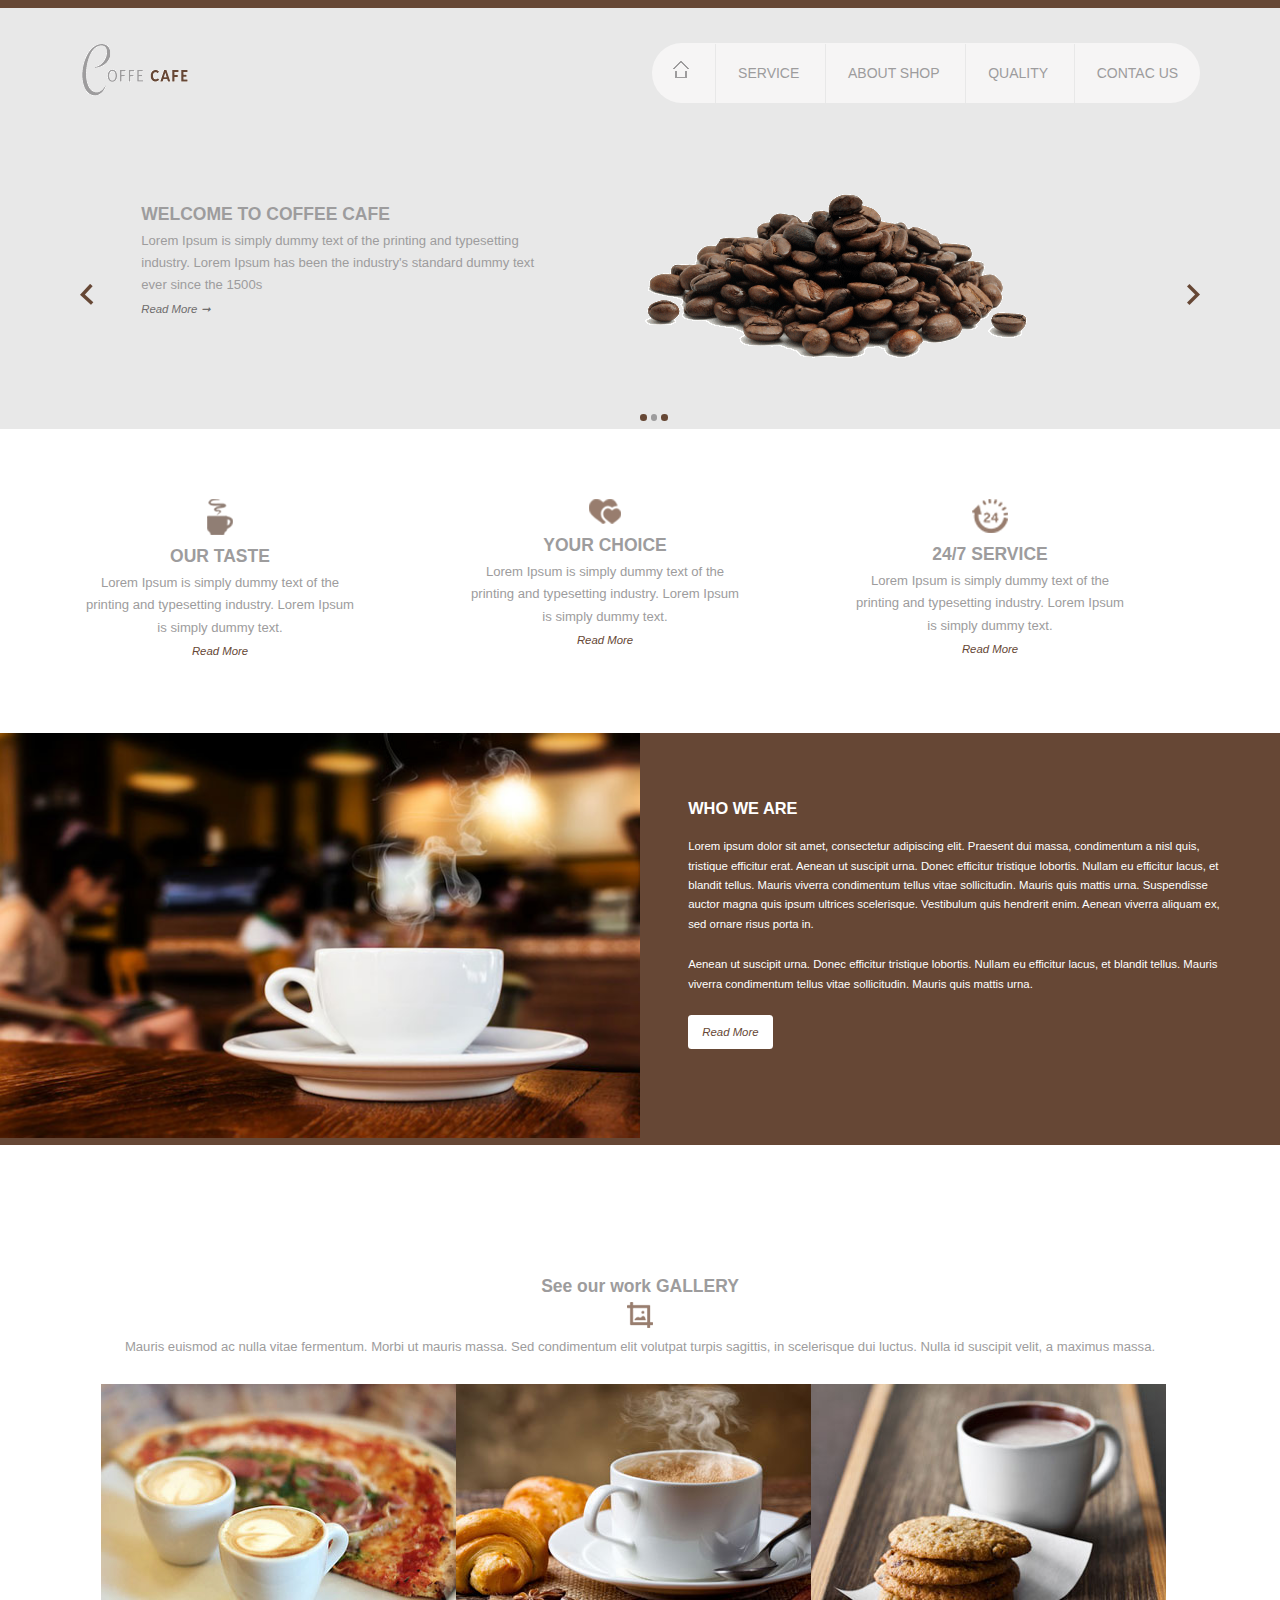
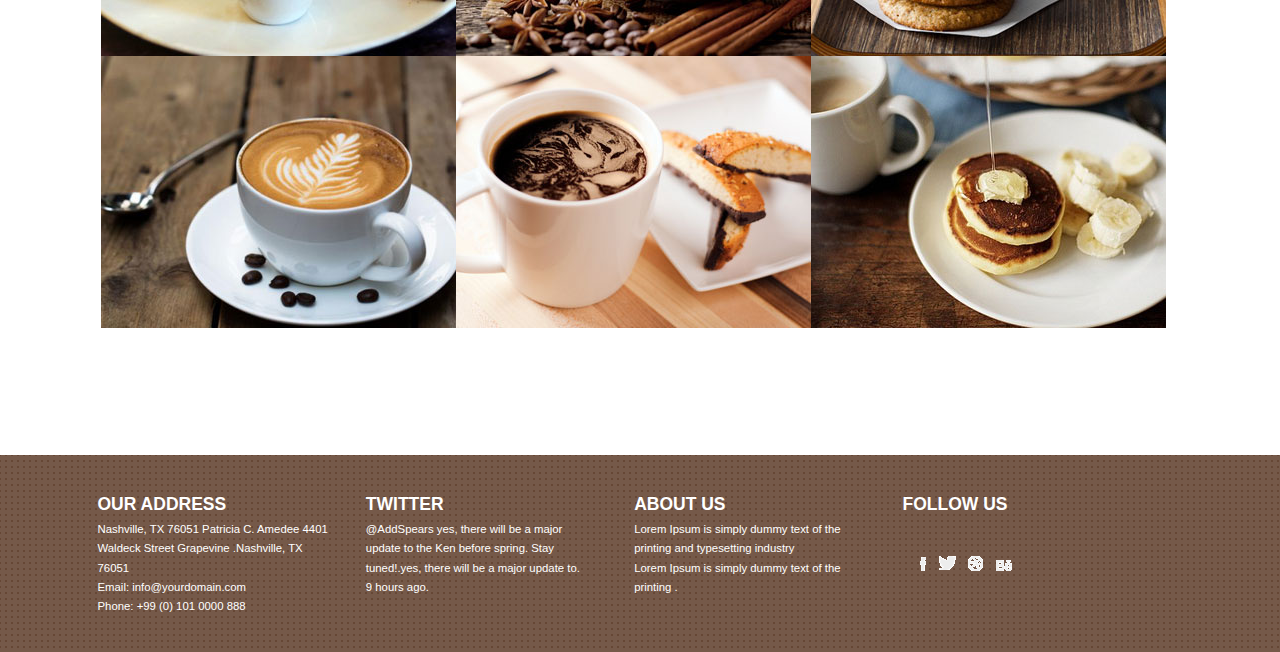
<file: coffeshop/index.html>
<!DOCTYPE html>
<html lang="en">
	<head>
		<meta charset="UTF-8">
		<title>Fashion Practice</title>
		<link rel="stylesheet" href="css/style.css">
	</head>
		
	<body>
		<!--HEADER-->
		<div class="back-header border-page">

			<header class="header wrapper">
			
				<div class="menu-head">

					<img src="img/logo.png" alt="Logo" class="logo">
					
					<div class="nav">

						<ul>
							<li><a href="#"><img src="img/btn-home.png" alt="Home Page" class="btn-home"></a></li>					
							<li><a href="#">SERVICE</a></li>
							<li><a href="#">ABOUT SHOP</a></li>
							<li><a href="#">QUALITY</a></li>
							<li><a href="#">CONTAC US</a></li>
						</ul>
					</div>

				</div>

				<div class="slider clearfix">
					<div class="slider-content clearfix">
						<h2>WELCOME TO COFFEE CAFE</h2>
						<p>Lorem Ipsum is simply dummy text of the printing and typesetting industry. Lorem Ipsum has been the industry's standard dummy text ever since the 1500s</p>
						<a href="" class="readmore">Read More ➞</a>
					</div>
					<img src="img/granos-de-cafe.png" alt="Granos de cafe" class="slider-img">

					<a href="" class="slider-leftarrow"><img src="img/leftarrow.png" alt=""></a>
					<a href="" class="slider-rightarrow"><img src="img/rightarrow.png" alt=""></a>

					<div class="buttons">
						<button class="btn-1"></button>
						<button class="btn-2"></button>
						<button class="btn-1"></button>
					</div>

				</div>

			</header>

		</div>

		<!--POST-->
		<div class="post wrapper">
			
			<div class="article">
				<img src="img/cup.png" alt="coffecup">
				<h2>OUR TASTE</h2>
				<p>Lorem Ipsum is simply dummy text of the printing and typesetting industry. Lorem Ipsum is simply dummy text.</p>
				<a href="" class="readmore">Read More</a>

			</div>

			<div class="article center">
				<img src="img/heart.png" alt="datos con el número 13">
				<h2>YOUR CHOICE</h2>
				<p>Lorem Ipsum is simply dummy text of the printing and typesetting industry. Lorem Ipsum is simply dummy text.</p>
				<a href="" class="readmore">Read More</a>

			</div>

			<div class="article">
				<img src="img/service-icon.png" alt="datos con el número 13">
				<h2>24/7 SERVICE</h2>
				<p>Lorem Ipsum is simply dummy text of the printing and typesetting industry. Lorem Ipsum is simply dummy text.</p>
				<a href="" class="readmore">Read More</a>
			</div>

		</div>

		<!--ABOUT US-->
		<div class="about-us clearfix">
			<img src="img/about-us.jpg" alt="">
			<div class="feature">
				<h3>WHO WE ARE</h3>
				<p>Lorem ipsum dolor sit amet, consectetur adipiscing elit. Praesent dui massa, condimentum a nisl quis, tristique efficitur erat. Aenean ut suscipit urna. Donec efficitur tristique lobortis. Nullam eu efficitur lacus, et blandit tellus. Mauris viverra condimentum tellus vitae sollicitudin. Mauris quis mattis urna. Suspendisse auctor magna quis ipsum ultrices scelerisque. Vestibulum quis hendrerit enim. Aenean viverra aliquam ex, sed ornare risus porta in.</p>
				<p>Aenean ut suscipit urna. Donec efficitur tristique lobortis. Nullam eu efficitur lacus, et blandit tellus. Mauris viverra condimentum tellus vitae sollicitudin. Mauris quis mattis urna.</p>
				<button class="btn-feature">Read More</button>
				
			</div>

		</div>

		<!--GALLERY-->		
		<div class="gallery wrapper clearfix">
			<h2>See our work GALLERY</h2>
			<img src="img/gallery.png" alt="Gallery icon">
			<p>Mauris euismod ac nulla vitae fermentum. Morbi ut mauris massa. Sed condimentum elit volutpat turpis sagittis, in scelerisque dui luctus. Nulla id suscipit velit, a maximus massa.</p>
			<div class="gallery-imgs">
				<img src="img/gallery/gallery1.jpg" alt="">
				<img src="img/gallery/gallery2.jpg" alt="">
				<img src="img/gallery/gallery3.jpg" alt="">
				<img src="img/gallery/gallery4.jpg" alt="">
				<img src="img/gallery/gallery5.jpg" alt="">
				<img src="img/gallery/gallery6.jpg" alt="">
			</div>

		</div>
		
		<!--FOOTER-->	
		<footer>

			<div class="footer-content wrapper clearFix">

				<div>
					<h2>OUR ADDRESS</h2>
					<p>Nashville, TX 76051 Patricia C. Amedee 4401</p>
					<p>Waldeck Street Grapevine .Nashville, TX 76051</p>
					<p>Email: info@yourdomain.com</p>
					<p>Phone: +99 (0) 101 0000 888</p>	
				</div>

				<div>
					<h2>TWITTER</h2>
					<p>@AddSpears  yes, there will be a major update to the Ken before spring. Stay tuned!.yes, there will be a major update to.</p>
					<p>9 hours ago.</p>	
				</div>

				<div>
					<h2>ABOUT US</h2>
					<p>Lorem Ipsum is simply dummy text of the printing and typesetting industry</p>
					<p>Lorem Ipsum is simply dummy text of the printing .</p>
				</div>

				<div>
					<h2>FOLLOW US</h2>
					<div class="social-media">
						<a href=""><img src="img/footer-icons/icon-face.png" alt="logo face"></a>
						<a href=""><img src="img/footer-icons/icon-twitter.png" alt="logo face"></a>
						<a href=""><img src="img/footer-icons/icon-be.png" alt="logo face"></a>
						<a href=""><img src="img/footer-icons/icon-be2.png" alt="logo face"></a>
						
					</div>

				</div>
			</div>

		</footer>

	</body>

</html>
</file>
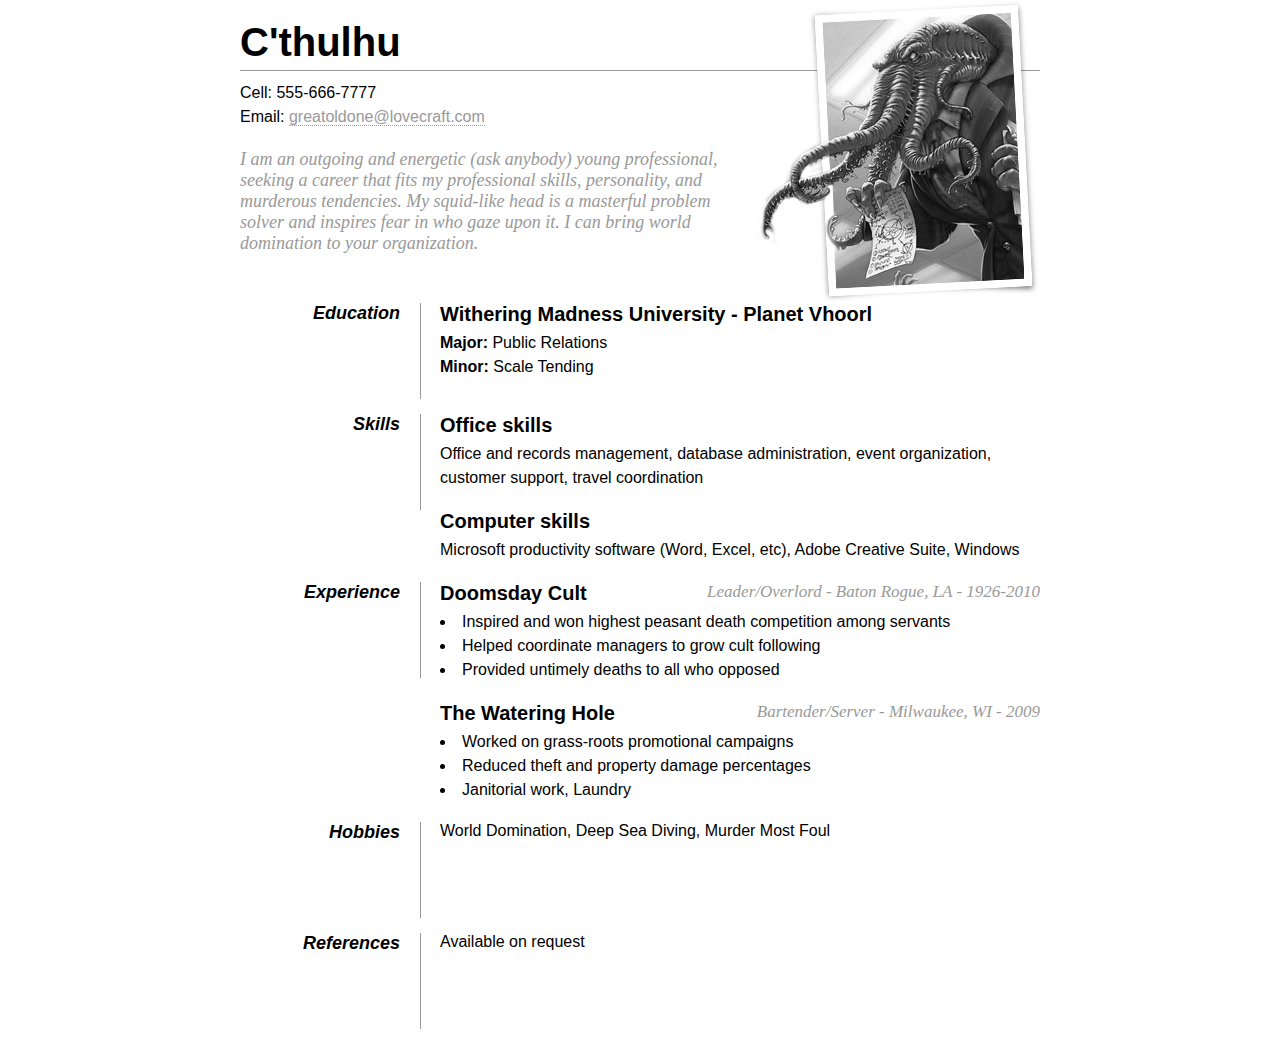
<file: practica_sass/index.html>
<!DOCTYPE html PUBLIC "-//W3C//DTD XHTML 1.0 Strict//EN"
"http://www.w3.org/TR/xhtml1/DTD/xhtml1-strict.dtd">

<html xmlns="http://www.w3.org/1999/xhtml" xml:lang="en" lang="en">
<head>
     <meta http-equiv="Content-Type" content="text/html; charset=utf-8"/>

     <title>One Page Resume</title>

     <link rel="stylesheet" type="text/css" href="css/style.css" media="all">
</head>

<body>

    <div class="page-wrap">

        <img src="img/trompa.png" alt="Photo of Cthulu" class="pic"/>

        <div id="contact-info" class="contact-info">

            <h1 class="fn">C'thulhu</h1>

            <p>
                Cell: <span class="tel">555-666-7777</span><br />
                Email: <a class="email" href="mailto:greatoldone@lovecraft.com">greatoldone@lovecraft.com</a>
            </p>
        </div>

        <div id="objective" class="objective">
            <p>
                I am an outgoing and energetic (ask anybody) young professional, seeking a
                career that fits my professional skills, personality, and murderous tendencies.
                My squid-like head is a masterful problem solver and inspires fear in who gaze upon it.
                I can bring world domination to your organization.
            </p>
        </div>

        <div class="clear"></div>

        <dl>
            <dd class="clear"></dd>

            <dt>Education</dt>
            <dd>
                <h2>Withering Madness University - Planet Vhoorl</h2>
                <p><strong>Major:</strong> Public Relations<br />
                   <strong>Minor:</strong> Scale Tending</p>
            </dd>

            <dd class="clear"></dd>

            <dt>Skills</dt>
            <dd>
                <h2>Office skills</h2>
                <p class="margin-bottom-space">Office and records management, database administration, event organization, customer support, travel coordination</p>

                <h2>Computer skills</h2>
                <p class="margin-bottom-space">Microsoft productivity software (Word, Excel, etc), Adobe Creative Suite, Windows</p>
            </dd>

            <dd class="clear"></dd>

            <dt>Experience</dt>
            <dd>
                <h2>Doomsday Cult <span class="experience-descrip">Leader/Overlord - Baton Rogue, LA - 1926-2010</span></h2>
                <ul class="margin-bottom-space">
                    <li>Inspired and won highest peasant death competition among servants</li>
                    <li>Helped coordinate managers to grow cult following</li>
                    <li>Provided untimely deaths to all who opposed</li>
                </ul>

                <h2>The Watering Hole <span class="experience-descrip">Bartender/Server - Milwaukee, WI - 2009</span></h2>
                <ul class="margin-bottom-space">
                    <li>Worked on grass-roots promotional campaigns</li>
                    <li>Reduced theft and property damage percentages</li>
                    <li>Janitorial work, Laundry</li>
                </ul>
            </dd>

            <dd class="clear"></dd>

            <dt>Hobbies</dt>
            <dd>World Domination, Deep Sea Diving, Murder Most Foul</dd>

            <dd class="clear"></dd>

            <dt>References</dt>
            <dd>Available on request</dd>

            <dd class="clear"></dd>
        </dl>

        <div class="clear"></div>

    </div>

</body>

</html>
</file>
<file: coffeshop/css/style.css>
* {
  margin: 0;
  padding: 0;
}

.clearfix {
  overflow: auto;
  zoom: 1;
  clear: both;
}

body {
  color: #9d9c9d;
  font: 0.875em Helvetica;
  line-height: 1.7;
}

h2 {
  font-size: 1.25em;
}

h3 {
  padding: 0.875em 0;
}

a {
  text-decoration: none;
}

p {
  font-size: 0.9375em;
}

.wrapper {
  margin: 0 auto;
  width: 80em;
}

.back-header {
  background-color: #e8e8e8;
}

.border-page {
  border-top: 0.625em solid #664735;
}

.menu-head {
  padding: 2.5em 0;
}

.nav {
  background-color: #f6f5f5;
  border-radius: 2.1875em;
  float: right;
}
.nav li {
  border-left: 0.0625em solid #e8e8e8;
  list-style: none;
  display: inline-block;
  padding: 1.25em 1.5625em;
}
.nav li:first-child {
  border-left: none;
}
.nav li a {
  color: #9d9c9d;
}

.readmore {
  color: #664735;
  font: italic 0.8125em Helvetica;
}

.slider {
  position: relative;
}

.slider-content {
  padding: 4.375em;
  width: 30em;
  float: left;
}
.slider-content a {
  color: #6f6d6d;
}

.slider-leftarrow {
  position: absolute;
  left: 0;
  top: 50%;
}

.slider-rightarrow {
  position: absolute;
  right: 0;
  top: 50%;
}

.buttons {
  position: absolute;
  bottom: 0;
  left: 50%;
}

.btn-1, .btn-2 {
  background-color: #664735;
  border: none;
  border-radius: 50%;
  height: 0.5em;
  width: 0.5em;
}

.btn-2 {
  background-color: #9d9c9d;
}

.article {
  float: left;
  width: 20em;
  text-align: center;
  margin: 5em 0;
}

.center {
  margin: 5em 7.5em;
}

.about-us {
  background-color: #664735;
  width: 100%;
}
.about-us img {
  width: 50%;
}

.feature {
  box-sizing: border-box;
  color: #fff;
  float: right;
  padding: 3.4375em;
  width: 50%;
}
.feature p {
  margin-bottom: 1.875em;
  font-size: 0.8125em;
}

.btn-feature {
  background-color: #fff;
  border: none;
  border-radius: 0.3125em;
  color: #664735;
  font: italic 0.8125em Helvetica;
  padding: 0.9375em 1.25em;
}

.gallery {
  text-align: center;
  margin: 9.0625em auto;
}

.gallery-imgs {
  background-color: #664735;
  margin: 1.875em auto;
  width: 77em;
}
.gallery-imgs img {
  float: left;
}

footer {
  background-color: #664735;
  background-image: url("../img/footer-repeat.png");
  background-repeat: repeat;
  color: #fff;
}

.footer-content {
  display: flex;
}
.footer-content div {
  margin: 2.5em 1.25em;
  width: 20em;
}
.footer-content p {
  font-size: 0.8125em;
}

.social-media img {
  margin: 0 0.625em 0 0;
}

/*# sourceMappingURL=style.css.map */
</file>
<file: practica_sass/css/style.css>
* {
  margin: 0;
  padding: 0; }

body {
  font-family: Helvetica, arial, sans-serif; }

h1 {
  font-size: 40px;
  border-bottom: 1px solid #999;
  margin-bottom: 10px;
  padding-bottom: 5px; }

h2 {
  font-size: 20px;
  margin-bottom: 5px; }

p {
  line-height: 1.5; }

li {
  line-height: 1.5;
  list-style-position: inside; }

dt {
  border-right: 1px solid #999;
  float: left;
  font: italic bold 18px Helvetica, arial, sans-serif;
  margin-bottom: 15px;
  padding: 0 20px 75px 0;
  text-align: right;
  width: 20%; }

dd {
  float: right;
  margin-left: 10px;
  width: 75%; }

.clear {
  clear: both; }

.page-wrap {
  margin: 0 auto;
  overflow: hidden;
  width: 800px; }

.pic {
  float: right; }

.contact-info {
  margin: 20px 0; }

.email {
  border-bottom: 1px dotted #a1a1a1;
  color: #999;
  text-decoration: none; }

.objective {
  margin-bottom: 40px; }

.objective p {
  color: #999;
  font: italic 18px times, arial, sans-serif; }

.margin-bottom-space {
  margin-bottom: 20px; }

.experience-descrip {
  color: #999;
  font: italic 17px times, arial, sans-serif;
  float: right; }

/*# sourceMappingURL=style.css.map */
</file>
